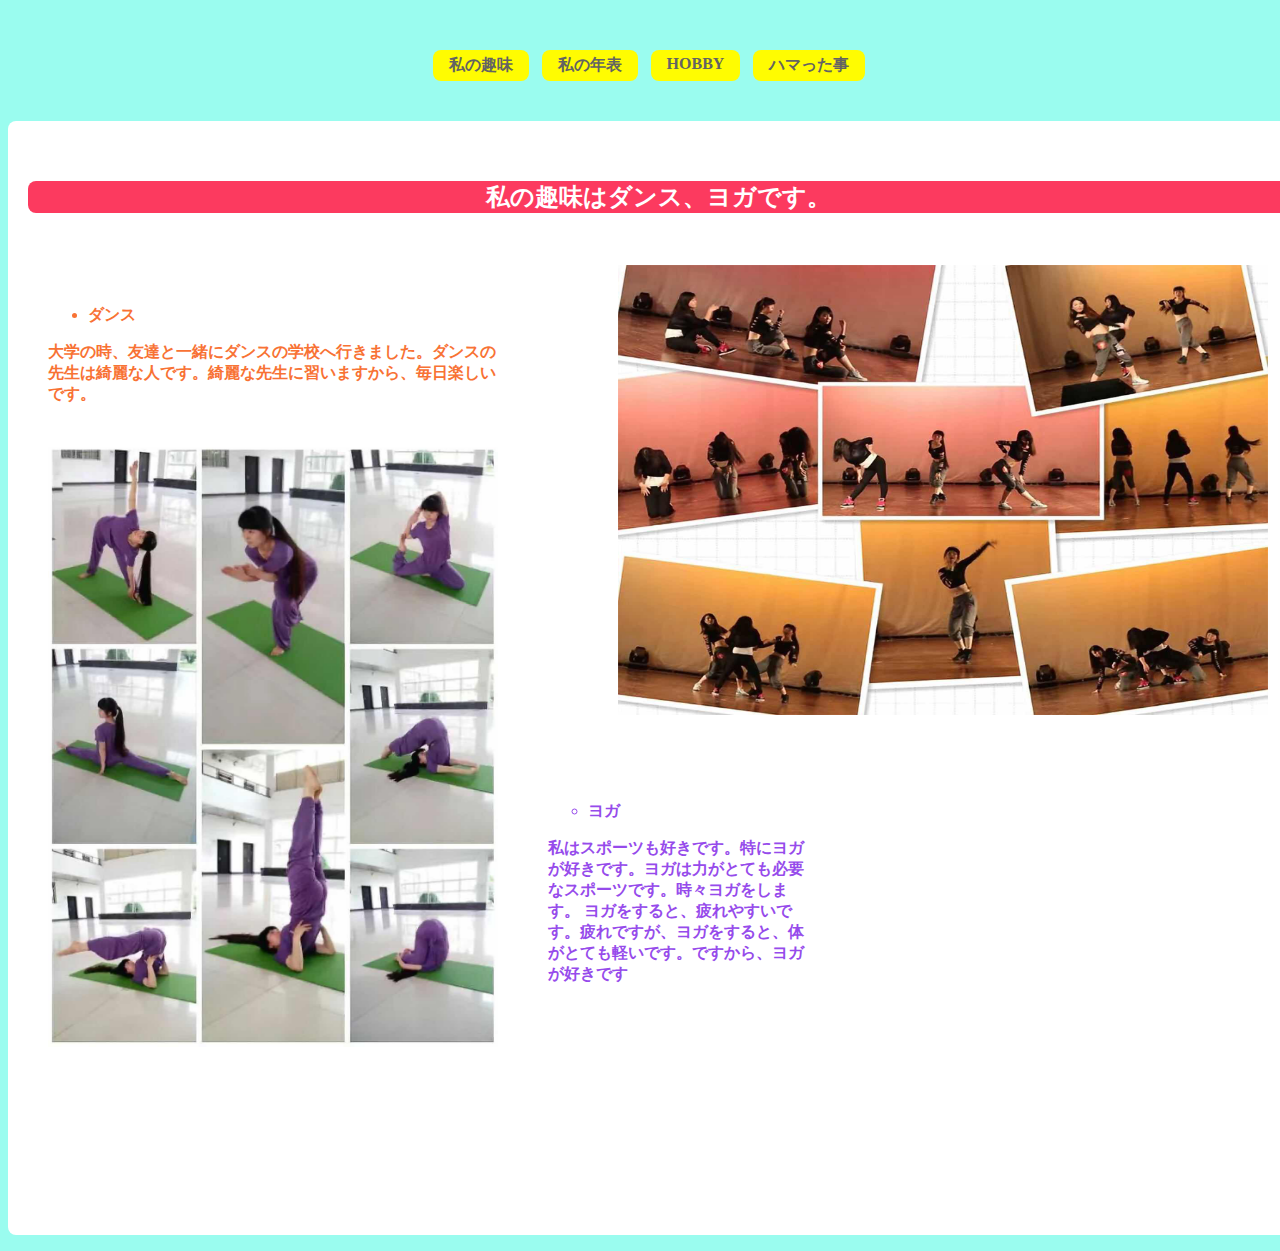
<file: hobby/index.html>
<!DOCTYPE html>
<html lang="ja">
<head>
    <meta charset="UTF-8">
    <meta name="viewport" content="width=device-width, initial-scale=1.0">
    <meta http-equiv="X-UA-Compatible" content="ie=edge">
    <title>私の趣味</title>
    <link rel="stylesheet" href="style2.css" media="screen,tv">
</head>

<body>
        <nav>
                <ul class="container">
                    <li><a href="../top/index.html">私の趣味</a></li>
                    <li><a href="../年表/index.html">私の年表</a></li>
                    <li><a href="index.html">HOBBY</a></li>
                    <li><a href="../ハマった事/index.html">ハマった事</a></li>
                </ul>
            </nav>  
            <div>
    <h1 text-align="center">私の趣味はダンス、ヨガです。 </h1><br><br>
    <figure><img src="img/dance.png"alt="dance" height="450" width="650"></figure>
    <section class="content">
    <ul>
    <li>ダンス</li>   
    </ul>
    <p>大学の時、友達と一緒にダンスの学校へ行きました。ダンスの先生は綺麗な人です。綺麗な先生に習いますから、毎日楽しいです。</p>
</section>
    <ul>
     <img src="img/yoga.png"alt="yoga" height="600" width="450">
     <section class="content1">
    <ul>
    <li>ヨガ</li>                 
    </ul>
    <p>私はスポーツも好きです。特にヨガが好きです。ヨガは力がとても必要なスポーツです。時々ヨガをします。
        ヨガをすると、疲れやすいです。疲れですが、ヨガをすると、体がとても軽いです。ですから、ヨガが好きです
    </p>
</section>

    <!-- <div id="div1"><img src="img/yuan.png" alt="yuan" height="500" width="500"></div> -->

</html>
</file>
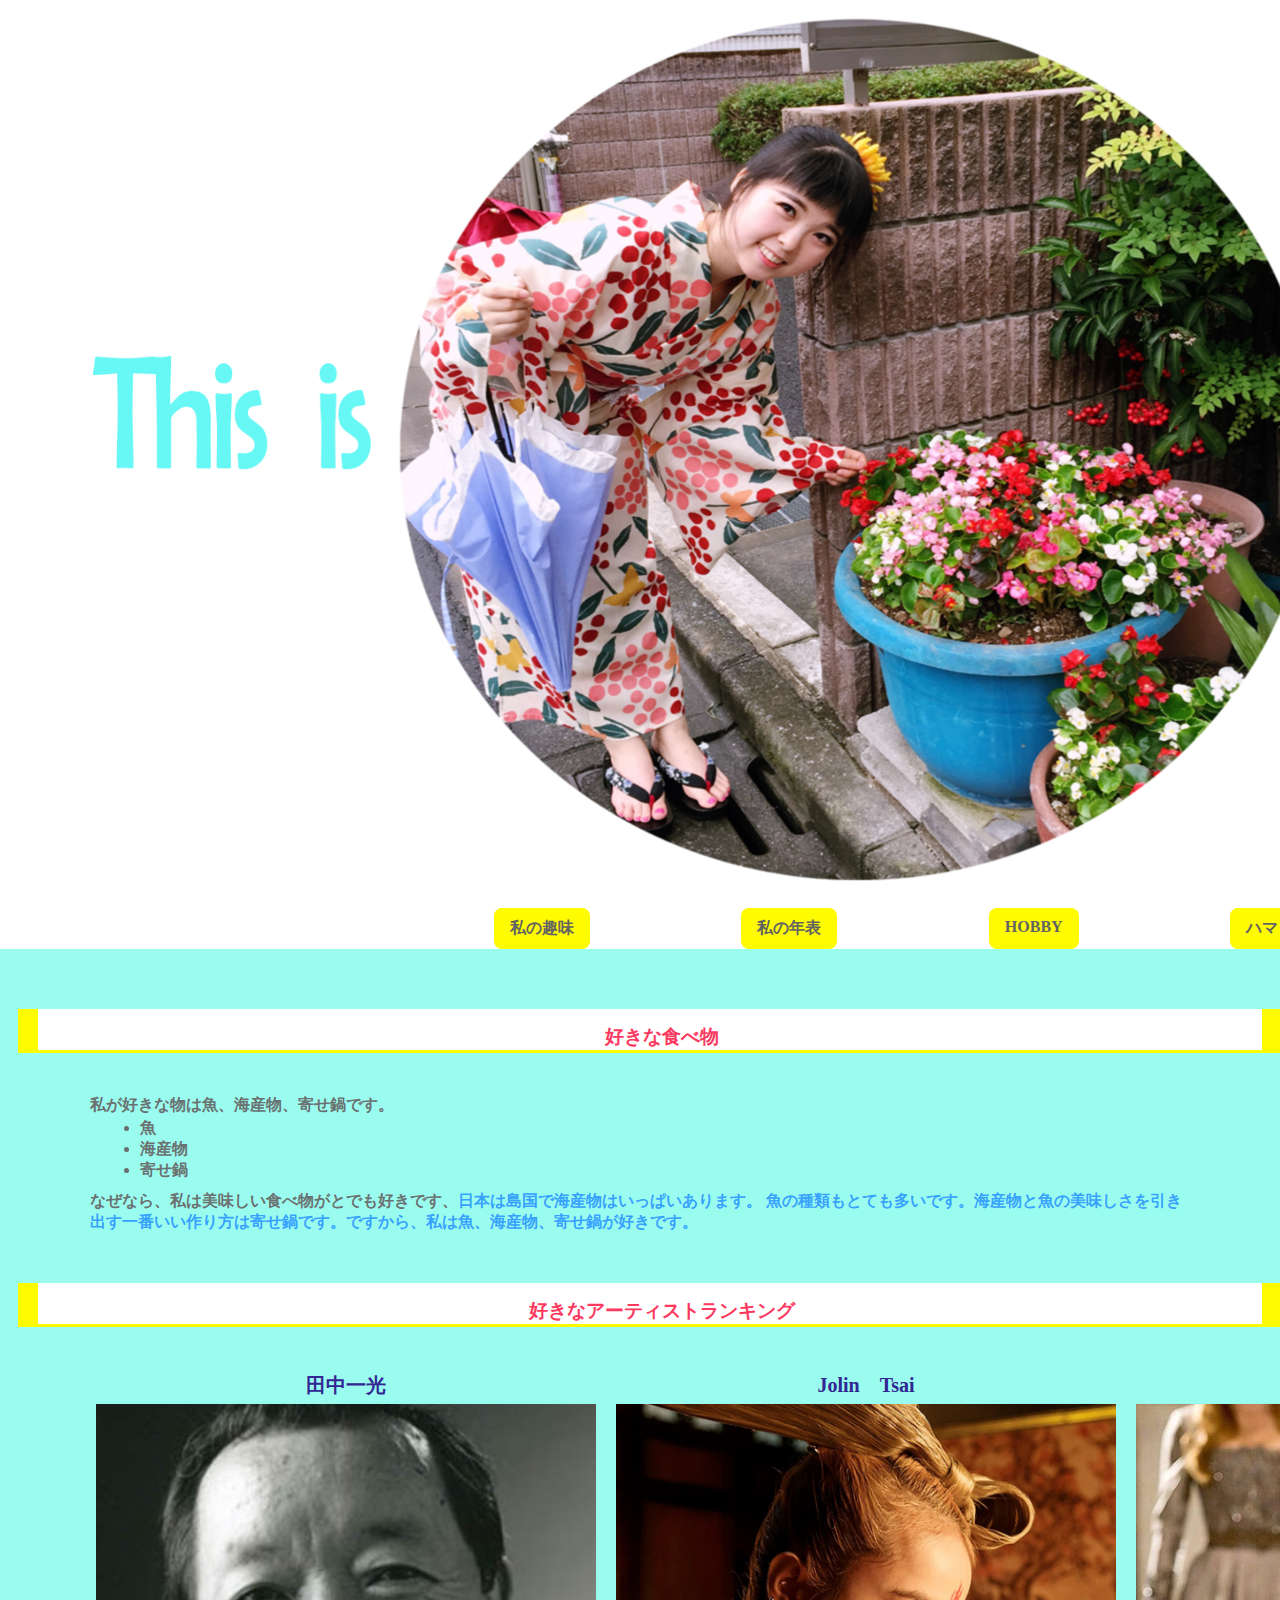
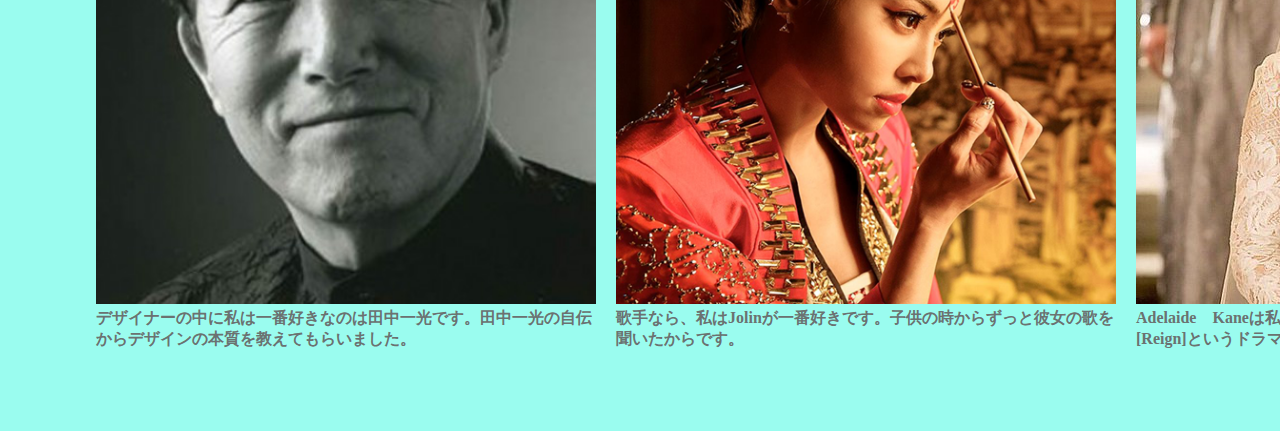
<file: top/index.html>
<!DOCTYPE html>
<html lang="ja">
    <head>
    <meta charset="UTF-8">
    <title>楊迎の自己紹介</title>
    <link rel="stylesheet" href="css/main.css" media="screen,tv">
    </head>    
<body>
     <h1><img src="img/1112.png" alt="top" width="1700" height="900"></h1>
      <nav>
            <ul class="container">
                <li><a href="index.html">私の趣味</a></li>
                <li><a href="../年表/index.html">私の年表</a></li>
                <li><a href="../hobby/index.html">HOBBY</a></li>
                <li><a href="../ハマった事/index.html">ハマった事</a></li>
            </ul>
        </nav>                                                                                                                                                                                                                                                                                                                                                                                                                                                                                                                                                                                                                                                                                                                                                                                                                                                                                                                                                                                                                                                                                                                                                                                                                                                                                                                                                                                                                                                                                                                                                                                                                                                                                                                                                                                                                                                                                                                                                                                                                                                                                                         
<div id="contents">
<h2>好きな食べ物</h2>
<section >
      <p>私が好きな物は魚、海産物、寄せ鍋です。</p>
      <ul >
          <li>魚</li>
          <li>海産物</li>
          <li>寄せ鍋</li>
      </ul>
      <p>なぜなら、私は美味しい食べ物がとでも好きです、<span>日本は島国で海産物はいっぱいあります。
        魚の種類もとても多いです。海産物と魚の美味しさを引き出す一番いい作り方は寄せ鍋です。ですから、私は魚、海産物、寄せ鍋が好きです。
      </p>
</section>
<h2>好きなアーティストランキング</h2>
      <ol class="grid" >
      <div id="div1">
          <li div id="div4">
                <a href="https://h-stylebook.com/%E8%89%B2%E9%9D%A2%E3%81%A7%E6%A7%8B%E6%88%90%E3%81%99%E3%82%8B%E5%A4%A7%E8%83%86%E3%81%AA%E3%83%87%E3%82%B6%E3%82%A4%E3%83%B3%EF%BC%81-%E7%94%B0%E4%B8%AD%E4%B8%80%E5%85%89/">田中一光</a>       
          </li>
                <img src="img/taraka.png" alt="田中" width="500" height="500">
                <p>デザイナーの中に私は一番好きなのは田中一光です。田中一光の自伝からデザインの本質を教えてもらいました。</p>
       </div>
       <div id="div2">
          <li div id="div5"><a href="https://ja.wikipedia.org/wiki/%E3%82%B8%E3%83%A7%E3%83%AA%E3%83%B3%E3%83%BB%E3%83%84%E3%82%A1%E3%82%A4">Jolin　Tsai</a></li>
                <img src="img/Jolin.png" alt="Jolin"width="500" height="500">
                <p>歌手なら、私はJolinが一番好きです。子供の時からずっと彼女の歌を聞いたからです。</p>  
      </div>  
      <div id="div3">
          <li div id="div6"><a href="https://reign.fandom.com/wiki/Adelaide_Kane">Adelaide　Kane</a></li>
                <img src="img/Reign.jpg" alt="Reign" width="500" height="500" >
                <p>Adelaide　Kaneは私が一番好きなドラマ女優です。彼女が出演した<br>
                    [Reign]というドラマが好きだからです。 </p>
      </div> 
    　</ol>
</div>
</body>
</html>
</file>
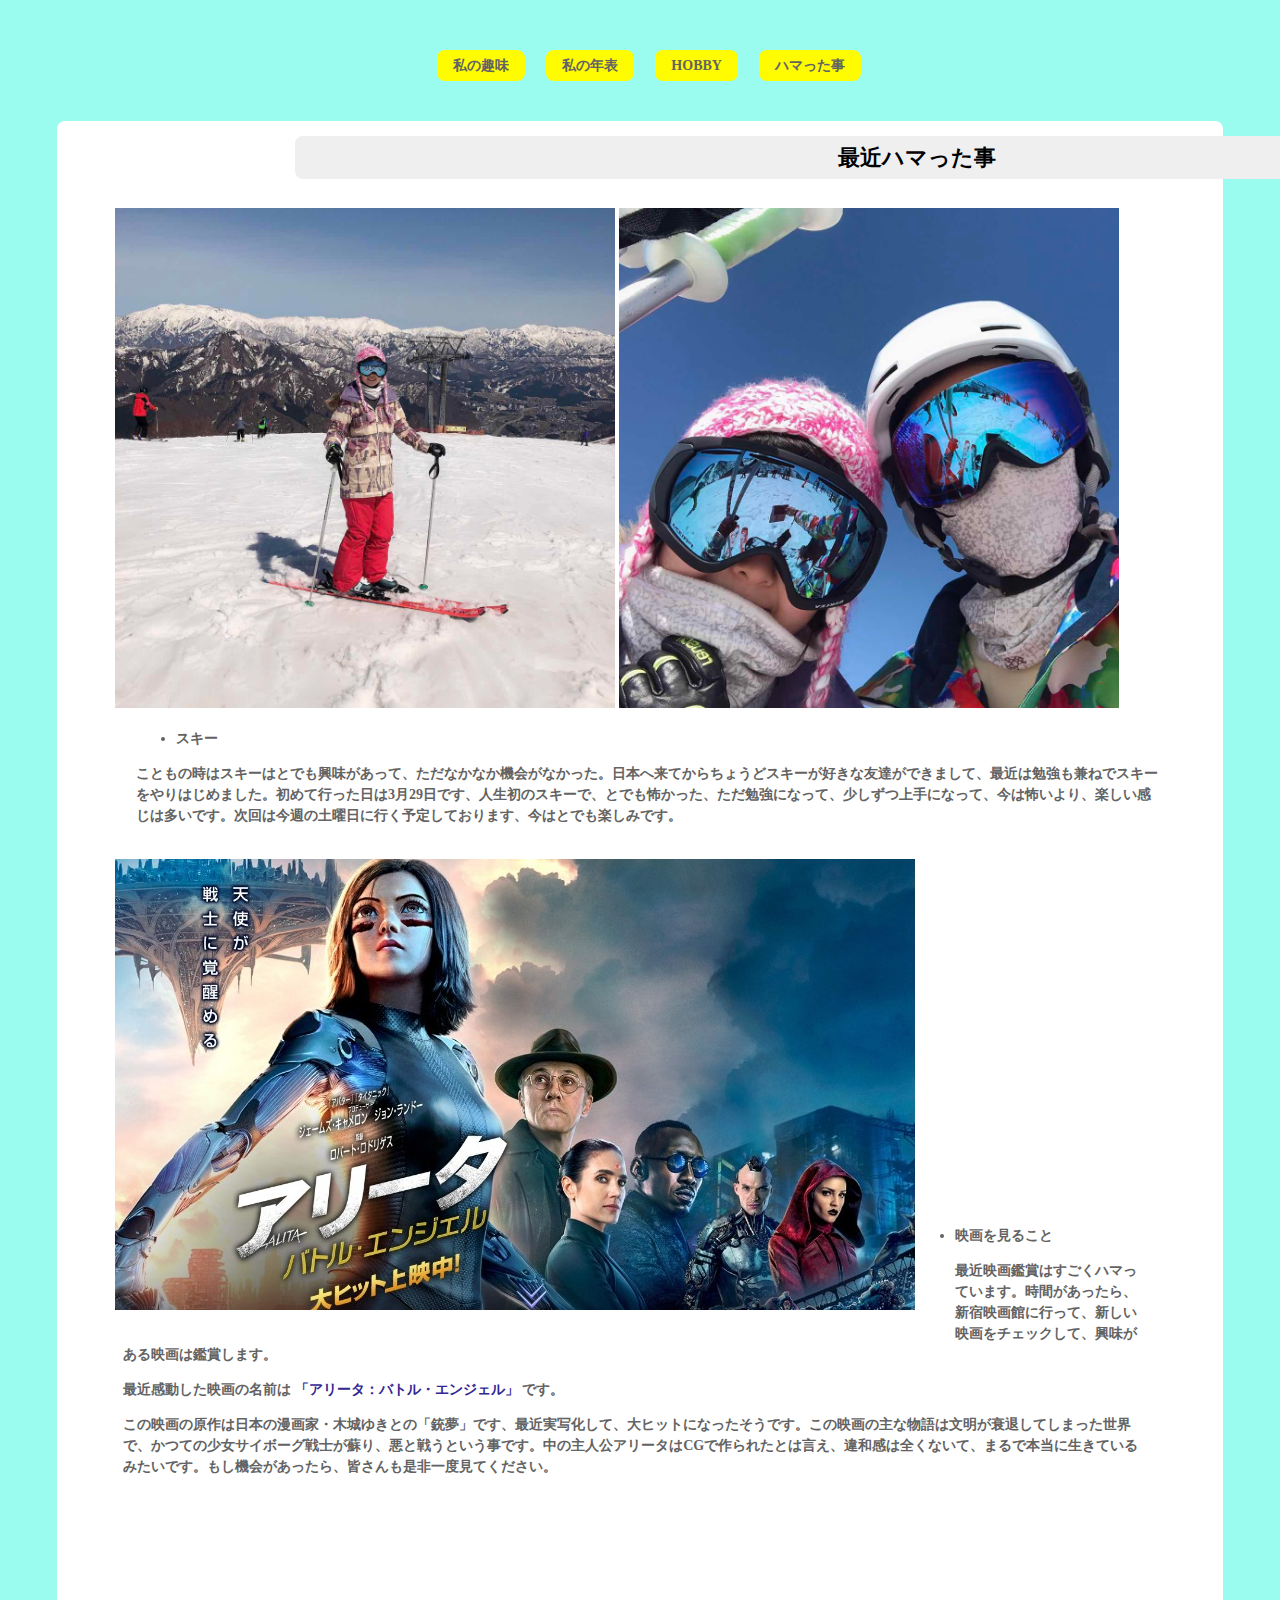
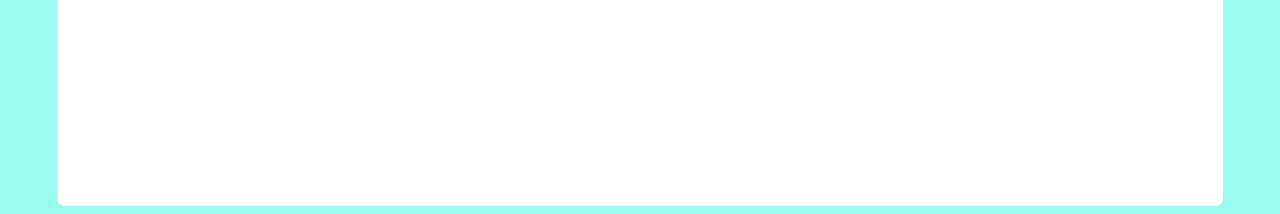
<file: ハマった事/index.html>
<!DOCTYPE html>
<html lang="ja">
<head>
    <meta charset="UTF-8">
    <meta name="viewport" content="width=device-width, initial-scale=1.0">
    <meta http-equiv="X-UA-Compatible" content="ie=edge">
    <title>最近ハマったこと</title>
    <link rel="stylesheet" href="style.css" media="screen,tv">
</head>
<body>
        <nav>
                <ul class="container">
                    <li><a href="../top/index.html">私の趣味</a></li>
                    <li><a href="../年表/index.html">私の年表</a></li>
                    <li><a href="../hobby/index.html">HOBBY</a></li>
                    <li><a href="index.html">ハマった事</a></li>
                </ul>
            </nav>  

<section>
 <h1>最近ハマった事</h1><br><br><br>
        <figure>
               <img src="img/suki1.png" alt="スキー"　height="500" width="500"> 
               <img src="img/suki2.png" alt="スキー"　height="500" width="500">
        </figure>  
        <section class="content">
        <ul>
       　　 <li>スキー</li>
        </ul>
            <p>こともの時はスキーはとでも興味があって、ただなかなか機会がなかった。日本へ来てからちょうどスキーが好きな友達ができまして、最近は勉強も兼ねでスキーをやりはじめました。初めて行った日は3月29日です、人生初のスキーで、とでも怖かった、ただ勉強になって、少しずつ上手になって、今は怖いより、楽しい感じは多いです。次回は今週の土曜日に行く予定しております、今はとでも楽しみです。
            </p>
        <ul> 
            </section>
         <figure class>
            <img src="img/arita.jpg" alt="アリータ">
        </figure> 
            <section class="content1">
            <li>映画を見ること</li>
        </ul>
             <p>
                最近映画鑑賞はすごくハマっています。時間があったら、新宿映画館に行って、新しい映画をチェックして、興味がある映画は鑑賞します。
            </p>
            <p>
                最近感動した映画の名前は
                <a href="http://www.foxmovies-jp.com/alitabattleangel/">「アリータ：バトル・エンジェル」</a>
                です。
            </p>
            <p>この映画の原作は日本の漫画家・木城ゆきとの「銃夢」です、最近実写化して、大ヒットになったそうです。この映画の主な物語は文明が衰退してしまった世界で、かつての少女サイボーグ戦士が蘇り、悪と戦うという事です。中の主人公アリータはCGで作られたとは言え、違和感は全くないて、まるで本当に生きているみたいです。もし機会があったら、皆さんも是非一度見てください。                
            </p>
        </section>   
 </section>
</body>
</html>
</file>
<file: hobby/style2.css>
ul.container{
    display: flex;
    justify-content: space-around;
    margin:40px 400px;
    padding:10px 0px 0 18px;
  }
  .container li{
    list-style-type: none;
    background-color: #fffc01;
    -webkit-border-radius:8px;
    -moz-border-radius:8px;
  }
  .container a{
    text-decoration: none;
    padding: 5px 16px;
    display: block;
    color:#636363;
    font-weight: bold;
  }
  .container a:hover{
    background-color: #fc3a5f;
    color: #FFF;
    -webkit-border-radius:8px;
    -moz-border-radius:8px;
  }
  body{
    background-color:rgba(9, 247, 215, 0.411); 
 
  }
  div{
    width:1300px;
    margin:0 auto;
    padding:60px  0 0 0;
    background-color:#FFFFFF;
    -webkit-border-radius:8px;
    -moz-border-radius:8px;
    border-radius:8px;
 
  }
  h1{
     color: #FFFFFF;
      font-size:24px;
      text-align: center;
      margin:0px 20px;
      background-color:#fc3a5f;

     
      -webkit-border-radius:8px;
      -moz-border-radius:8px;  
  }   
.content{
    color:#f87234;
    font-weight: bold;
    width: 450px;
    padding:40px 68px 10px 40px;
 
}  
.content1{
    color:#964beb;
    font-weight: bold;
    margin:0;
    padding:0px 500px;
    position: relative;
    bottom: 250px;
  
}
figure {
  float:right;

	}
</file>
<file: top/css/main.css>
*{
    margin:0;
    padding:0;
 }
 ul.container{
    display: flex;
    justify-content: space-around;
    margin:0 400px;
    padding:0 0px 0 18px;
  }
  .container li{
    list-style-type: none;
    background-color: #fffc01;
    -webkit-border-radius:8px;
    -moz-border-radius:8px;
  }

  .container a{
    text-decoration: none;
    padding: 10px 16px;
    display: block;
    color:#636363;
    font-weight: bold;
  }
  .container a:hover{
    background-color: #fc3a5f;
    color: #FFF;
    -webkit-border-radius:8px;
    -moz-border-radius:8px;
  }

  #contents{
    padding:20px 18px 10px 18px;
    background-color:rgba(9, 247, 215, 0.411); 
  }

h2{
    color:#fc3a5f;
    font-size:120%;
    width:1200px;
    padding:20px 18px 10px 18px;
    margin:50px auto;
    text-align:center;
}
section{
  width:1100px;
  padding:2px 18px 10px 18px;
  margin:0 auto;
  color:rgba(104, 105, 105, 0.966);
  font-weight:bold;
}
ul{
  width:1000px;
  padding:2px 18px 10px 18px;
  margin:0 auto;
}

p span{
    font: size 120%;
    color:rgba(50, 156, 255, 0.966);
    font-weight:bold;
}

h2{
    background-color: #ffffff;
    padding: 15px 0 0px 24px;
    margin: 40px auto;
    border-left: 20px solid #fffc01;
    border-bottom: 3px solid #fffc01;
    border-right:20px solid #fffc01;
  
}

.grid{
justify-content: space-around;
margin:30px 60px;
padding:0 18px 0 18px;
grid-template-columns: 1fr 1fr 2fr;
display: grid;
grid-gap: 20px;
font-weight:bold;
color:rgba(104, 105, 105, 0.966);
list-style-type: none;

}
.grid li a{
  text-decoration: none;
  font-size: 20px;
  color: #312692;
}
.grid li a:hover{
  background-color:#fffc01;
  color: rgba(104, 105, 105, 0.966);
}
#div4{
  text-align: center;
  margin: 5px auto;
}
#div5{
  text-align: center;
  margin: 5px auto;
}
#div6{
  text-align: center;
  margin: 5px 100px;
}
</file>
<file: ハマった事/style.css>
ul.container{
    display: flex;
    justify-content: space-around;
    margin:40px 400px;
    padding:10px 0px 0 18px;
  }
  .container li{
    list-style-type: none;
    background-color: #fffc01;
    -webkit-border-radius:8px;
    -moz-border-radius:8px;
  }
  .container a{
    text-decoration: none;
    padding: 5px 16px;
    display: block;
    color:#636363;
    font-weight: bold;
  }
  .container a:hover{
    background-color: #fc3a5f;
    color: #FFF;
    -webkit-border-radius:8px;
    -moz-border-radius:8px;
  }

  body{
    background-color:rgba(9, 247, 215, 0.411); 
    line-height:1.5;
    font-size:14px; 
  }
h1{ text-align: center;
    font-size:22px;
    padding:5px 400px;
    margin:15px 280px 15px 220px;
    background-color:#EFEFEF;
    float: left;
    width:444px;
    boz-sizing:border-box;
    -webkit-border-radius:8px;
    -moz-border-radius:8px; 
    margin-right:20px;
}   
section { 
    width:90%;
    margin:0 auto;
    padding:0 10px 5px 18px;
    background-color:#FFFFFF;
    -webkit-border-radius:8px;
    -moz-border-radius:8px;
    border-radius:8px;
  }
.content{
    padding: 2px auto;
    color:#636363;
    font-weight: bold;
}
 a{
    text-decoration: none;
    color: #312692;
}
.content1{
    margin: 30px;
    padding:350px 10px 280px 18px;
    color:#636363;
    font-weight: bold;
}

figure {
	float:left;
	}
</file>
